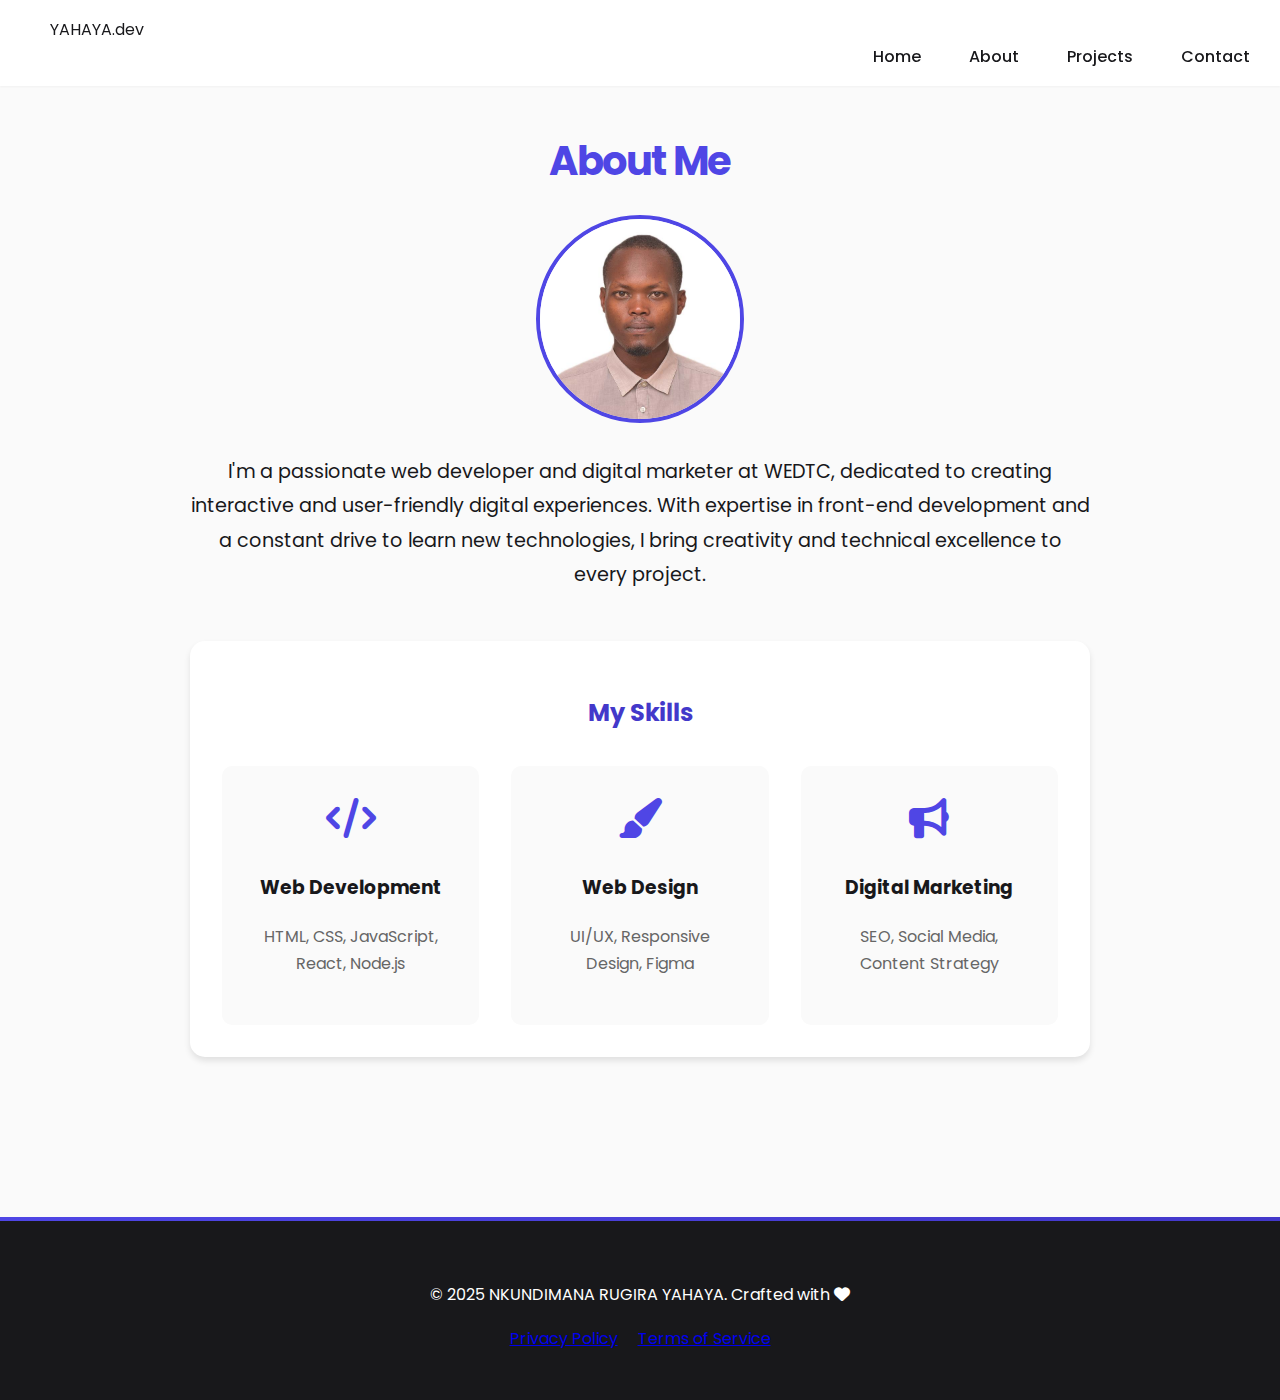
<file: pages/about.html>
<!DOCTYPE html>
<html lang="en">
<head>
    <meta charset="UTF-8">
    <meta name="viewport" content="width=device-width, initial-scale=1.0">
    <title>About Me - NKUNDIMANA RUGIRA YAHAYA</title>
    <link rel="stylesheet" href="../styles/style.css">
    <link rel="stylesheet" href="https://cdnjs.cloudflare.com/ajax/libs/font-awesome/6.4.0/css/all.min.css">
    <link rel="preconnect" href="https://fonts.googleapis.com">
    <link rel="preconnect" href="https://fonts.gstatic.com" crossorigin>
    <link href="https://fonts.googleapis.com/css2?family=Poppins:wght@300;400;500;600;700&display=swap" rel="stylesheet">
</head>
<body>
    <header class="header" style="position: fixed; width: 100%; top: 0; left: 0; right: 0; background: white; z-index: 1000;">
        <div class="container">
            <nav class="navbar">
                <div class="logo" style="margin-right: 50px; margin-left: 50px;">
                    YAHAYA<span style="margin-left: 0px;">.dev</span>
                </div>
                
                <div class="mobile-nav">
                    <div class="hamburger" aria-label="Menu">
                        <span style="display: block; width: 25px; height: 3px; background: #000; margin: 5px 0; transition: all 0.3s ease;"></span>
                        <span style="display: block; width: 25px; height: 3px; background: #000; margin: 5px 0; transition: all 0.3s ease;"></span>
                        <span style="display: block; width: 25px; height: 3px; background: #000; margin: 5px 0; transition: all 0.3s ease;"></span>
                    </div>
                </div>

                <ul class="nav-links" style="margin-right: 30px;">
                    <li><a href="../index.html">Home</a></li>
                    <li><a href="./about.html" class="active">About</a></li>
                    <li><a href="./projects.html">Projects</a></li>
                    <li><a href="./contact.html" class="cta-button">Contact</a></li>
                </ul>
            </nav>
        </div>

        <style>
            @media screen and (max-width: 768px) {
                .header {
                    position: fixed;
                    top: 0;
                    left: 0;
                    right: 0;
                    background: white;
                    z-index: 1000;
                }

                .nav-links {
                    display: none;
                    position: fixed;
                    top: 70px;
                    left: 0;
                    right: 0;
                    background: white;
                    flex-direction: column;
                    padding: 20px;
                    box-shadow: 0 4px 6px rgba(0,0,0,0.1);
                }

                .nav-links.active {
                    display: flex;
                }

                .nav-links li {
                    margin: 15px 0;
                }

                .mobile-nav {
                    display: block;
                }

                .hamburger {
                    display: flex;
                    flex-direction: column;
                    justify-content: space-between;
                    height: 24px;
                    padding: 4px;
                    cursor: pointer;
                }

                .hamburger.active span:nth-child(1) {
                    transform: rotate(45deg) translate(5px, 5px);
                }

                .hamburger.active span:nth-child(2) {
                    opacity: 0;
                }

                .hamburger.active span:nth-child(3) {
                    transform: rotate(-45deg) translate(7px, -7px);
                }
            }

            @media screen and (min-width: 769px) {
                .mobile-nav {
                    display: none;
                }
            }
        </style>
    </header>

    <main>
        <section class="about">
            <div class="container">
                <div class="about-content" style="max-width: 900px; margin: 0 auto; padding: 4rem 2rem; text-align: center;">
                    <h1 class="section-title" style="font-size: 2.5rem; margin-bottom: 2rem; color: var(--primary-color);">About Me</h1>
                    <div class="profile-image" style="width: 200px; height: 200px; border-radius: 50%; margin: 0 auto 2rem; overflow: hidden; border: 4px solid var(--primary-color); animation: float 3s ease-in-out infinite;">
                        <img src="../assets/images/DSC_9539.JPG" alt="NKUNDIMANA RUGIRA YAHAYA" style="width: 100%; height: 100%; object-fit: cover;">
                    </div>
                    <style>
                        @keyframes float {
                            0% { transform: translateY(0px); }
                            50% { transform: translateY(-10px); }
                            100% { transform: translateY(0px); }
                        }
                    </style>
                    <p class="about-description" style="font-size: 1.2rem; line-height: 1.8; margin-bottom: 3rem; color: var(--text-color);">
                        I'm a passionate web developer and digital marketer at WEDTC, dedicated to creating interactive and user-friendly digital experiences. With expertise in front-end development and a constant drive to learn new technologies, I bring creativity and technical excellence to every project.
                    </p>
                    <div class="skills" style="background: white; padding: 2rem; border-radius: 15px; box-shadow: 0 4px 6px rgba(0,0,0,0.1);">
                        <h2 style="color: var(--secondary-color); margin-bottom: 2rem;">My Skills</h2>
                        <div class="skills-grid" style="display: grid; grid-template-columns: repeat(auto-fit, minmax(250px, 1fr)); gap: 2rem;">
                            <div class="skill-item" style="padding: 2rem; transition: transform 0.3s ease; cursor: pointer; background: var(--bg-color); border-radius: 10px;">
                                <i class="fas fa-code" style="font-size: 2.5rem; color: var(--primary-color); margin-bottom: 1rem;"></i>
                                <h3 style="color: var(--text-color);">Web Development</h3>
                                <p style="margin-top: 1rem; color: #666;">HTML, CSS, JavaScript, React, Node.js</p>
                            </div>
                            <div class="skill-item" style="padding: 2rem; transition: transform 0.3s ease; cursor: pointer; background: var(--bg-color); border-radius: 10px;">
                                <i class="fas fa-paint-brush" style="font-size: 2.5rem; color: var(--primary-color); margin-bottom: 1rem;"></i>
                                <h3 style="color: var(--text-color);">Web Design</h3>
                                <p style="margin-top: 1rem; color: #666;">UI/UX, Responsive Design, Figma</p>
                            </div>
                            <div class="skill-item" style="padding: 2rem; transition: transform 0.3s ease; cursor: pointer; background: var(--bg-color); border-radius: 10px;">
                                <i class="fas fa-bullhorn" style="font-size: 2.5rem; color: var(--primary-color); margin-bottom: 1rem;"></i>
                                <h3 style="color: var(--text-color);">Digital Marketing</h3>
                                <p style="margin-top: 1rem; color: #666;">SEO, Social Media, Content Strategy</p>
                            </div>
                        </div>
                    </div>
                </div>
            </div>
        </section>
    </main>

    <footer class="footer">
        <div class="container">
            <div class="footer-content" style="text-align: center;">
                <p>&copy; 2025 NKUNDIMANA RUGIRA YAHAYA. Crafted with <i class="fas fa-heart"></i></p>
                <div class="footer-links" style="display: flex; justify-content: center; gap: 20px; margin-top: 10px;">
                    <a href="#">Privacy Policy</a>
                    <a href="#">Terms of Service</a>
                </div>
            </div>
        </div>
    </footer>
    
    <script src="../scripts/main.js"></script>
</body>
</html>
</file>
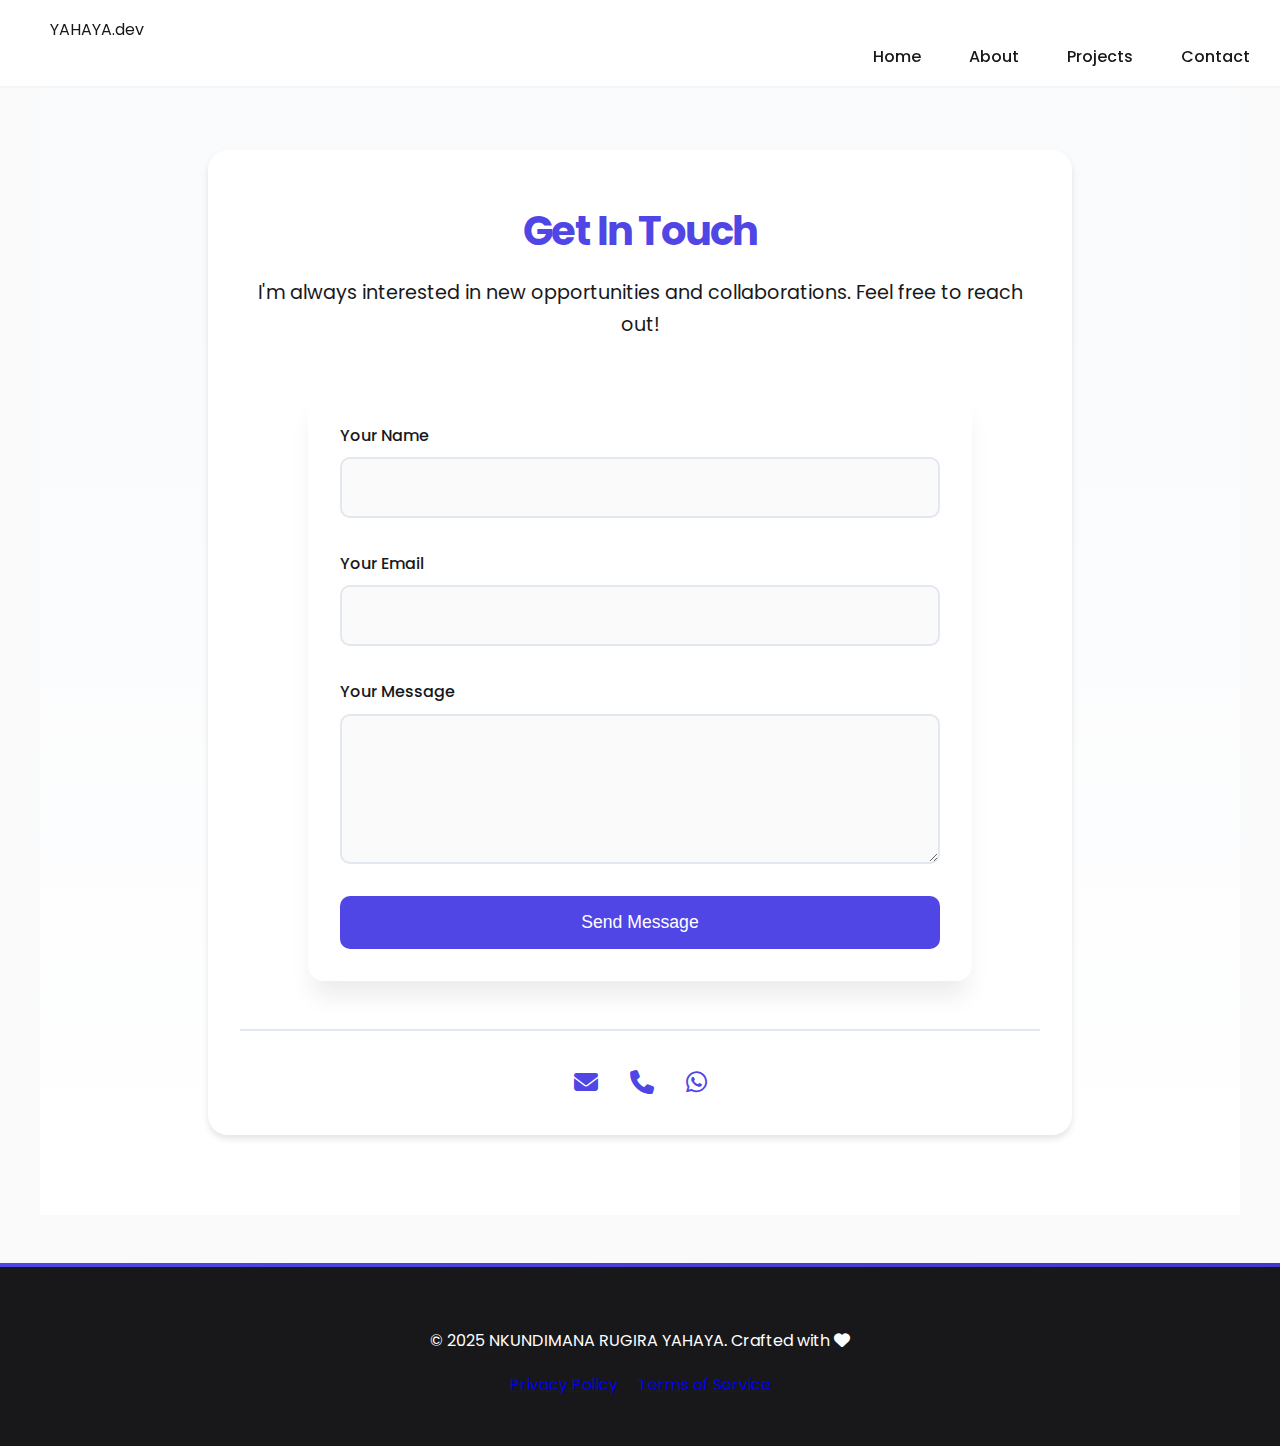
<file: pages/contact.html>
<!DOCTYPE html>
<html lang="en">
<head>
    <meta charset="UTF-8">
    <meta name="viewport" content="width=device-width, initial-scale=1.0">
    <title>Contact Me - NKUNDIMANA RUGIRA YAHAYA</title>
    <link rel="stylesheet" href="../styles/style.css">
    <link rel="stylesheet" href="https://cdnjs.cloudflare.com/ajax/libs/font-awesome/6.4.0/css/all.min.css">
    <link rel="preconnect" href="https://fonts.googleapis.com">
    <link rel="preconnect" href="https://fonts.gstatic.com" crossorigin>
    <link href="https://fonts.googleapis.com/css2?family=Poppins:wght@300;400;500;600;700&display=swap" rel="stylesheet">
</head>
<body>
    <header class="header" style="position: fixed; width: 100%; top: 0; left: 0; right: 0; background: white; z-index: 1000;">
        <div class="container">
            <nav class="navbar">
                <div class="logo" style="margin-right: 50px; margin-left: 50px;">
                    YAHAYA<span style="margin-left: 0px;">.dev</span>
                </div>
                
                <div class="mobile-nav">
                    <div class="hamburger" aria-label="Menu">
                        <span style="display: block; width: 25px; height: 3px; background: #000; margin: 5px 0; transition: all 0.3s ease;"></span>
                        <span style="display: block; width: 25px; height: 3px; background: #000; margin: 5px 0; transition: all 0.3s ease;"></span>
                        <span style="display: block; width: 25px; height: 3px; background: #000; margin: 5px 0; transition: all 0.3s ease;"></span>
                    </div>
                </div>

                <ul class="nav-links" style="margin-right: 30px;">
                    <li><a href="../index.html">Home</a></li>
                    <li><a href="./about.html">About</a></li>
                    <li><a href="./projects.html">Projects</a></li>
                    <li><a href="./contact.html" class="active cta-button">Contact</a></li>
                </ul>
            </nav>
        </div>

        <style>
            @media screen and (max-width: 768px) {
                .header {
                    position: fixed;
                    top: 0;
                    left: 0;
                    right: 0;
                    background: white;
                    z-index: 1000;
                }

                .nav-links {
                    display: none;
                    position: fixed;
                    top: 70px;
                    left: 0;
                    right: 0;
                    background: white;
                    flex-direction: column;
                    padding: 20px;
                    box-shadow: 0 4px 6px rgba(0,0,0,0.1);
                }

                .nav-links.active {
                    display: flex;
                }

                .nav-links li {
                    margin: 15px 0;
                }

                .mobile-nav {
                    display: block;
                }

                .hamburger {
                    display: flex;
                    flex-direction: column;
                    justify-content: space-between;
                    height: 24px;
                    padding: 4px;
                    cursor: pointer;
                }

                .hamburger.active span:nth-child(1) {
                    transform: rotate(45deg) translate(5px, 5px);
                }

                .hamburger.active span:nth-child(2) {
                    opacity: 0;
                }

                .hamburger.active span:nth-child(3) {
                    transform: rotate(-45deg) translate(7px, -7px);
                }

                main {
                    margin-top: 70px;
                }
            }

            @media screen and (min-width: 769px) {
                .mobile-nav {
                    display: none;
                }
            }
        </style>
    </header>

    <main style="margin-top: 70px;">
        <section class="contact" style="padding: 5rem 0; background: linear-gradient(to bottom, #f8fafc, #fff);">
            <div class="container">
                <div class="contact-content" style="max-width: 800px; margin: 0 auto; padding: 2rem; background: white; border-radius: 20px; box-shadow: 0 4px 6px rgba(0,0,0,0.1);">
                    <h1 class="section-title" style="text-align: center; color: var(--primary-color); font-size: 2.5rem; margin-bottom: 1.5rem;">Get In Touch</h1>
                    <p class="contact-description" style="text-align: center; color: var(--text-color); font-size: 1.2rem; margin-bottom: 3rem;">I'm always interested in new opportunities and collaborations. Feel free to reach out!</p>

                    <form action="https://formspree.io/f/xnnjzwda" method="POST" class="contact-form" style="display: grid; gap: 2rem; margin-bottom: 3rem;">
                        <div class="form-group" style="display: flex; flex-direction: column; gap: 0.5rem;">
                            <label for="name" style="font-weight: 500; color: var(--text-color);">Your Name</label>
                            <input type="text" id="name" name="name" required style="padding: 1rem; border: 2px solid #e2e8f0; border-radius: 10px; font-size: 1rem;">
                        </div>
                        
                        <div class="form-group" style="display: flex; flex-direction: column; gap: 0.5rem;">
                            <label for="email" style="font-weight: 500; color: var(--text-color);">Your Email</label>
                            <input type="email" id="email" name="email" required style="padding: 1rem; border: 2px solid #e2e8f0; border-radius: 10px; font-size: 1rem;">
                        </div>
                        
                        <div class="form-group" style="display: flex; flex-direction: column; gap: 0.5rem;">
                            <label for="message" style="font-weight: 500; color: var(--text-color);">Your Message</label>
                            <textarea id="message" name="message" required style="padding: 1rem; border: 2px solid #e2e8f0; border-radius: 10px; height: 150px; font-size: 1rem; resize: vertical;"></textarea>
                        </div>
                        
                        <button type="submit" class="primary-btn" style="background: var(--primary-color); color: white; padding: 1rem 2rem; border: none; border-radius: 10px; font-size: 1.1rem; font-weight: 500; cursor: pointer; transition: all 0.3s ease;">Send Message</button>
                    </form>

                    <div class="contact-info" style="text-align: center; padding-top: 2rem; border-top: 2px solid #e2e8f0;">
                        <div class="social-links" style="display: flex; justify-content: center; gap: 2rem;">
                            <a href="mailto:nkundimanarugirayahaya@gmail.com" target="_blank" style="color: var(--primary-color); font-size: 1.5rem; transition: transform 0.3s ease;"><i class="fas fa-envelope"></i></a>
                            <a href="tel:+250789448107" target="_blank" style="color: var(--primary-color); font-size: 1.5rem; transition: transform 0.3s ease;"><i class="fas fa-phone"></i></a>
                            <a href="https://wa.me/250789448107" target="_blank" style="color: var(--primary-color); font-size: 1.5rem; transition: transform 0.3s ease;"><i class="fab fa-whatsapp"></i></a>
                        </div>
                    </div>
                </div>
            </div>
        </section>
    </main>

    <footer class="footer">
        <div class="container">
            <div class="footer-content" style="text-align: center;">
                <p>&copy; 2025 NKUNDIMANA RUGIRA YAHAYA. Crafted with <i class="fas fa-heart"></i></p>
                <div class="footer-links" style="display: flex; justify-content: center; gap: 20px; margin-top: 10px;">
                    <a href="#">Privacy Policy</a>
                    <a href="#">Terms of Service</a>
                </div>
            </div>
        </div>
    </footer>
    
    <script src="../scripts/main.js"></script>
</body>
</html>
</file>
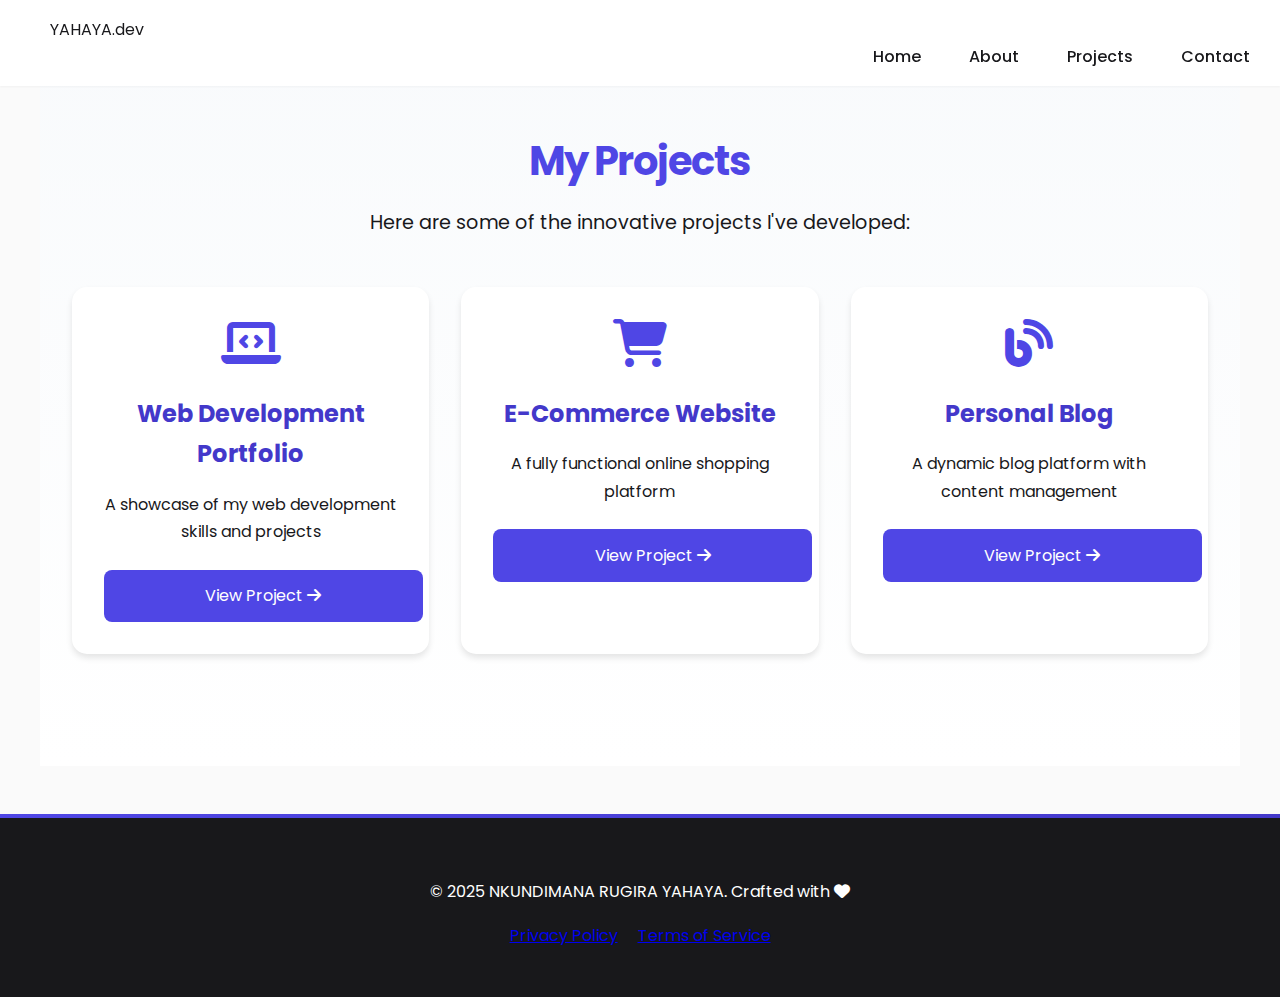
<file: pages/projects.html>
<!DOCTYPE html>
<html lang="en">
<head>
    <meta charset="UTF-8">
    <meta name="viewport" content="width=device-width, initial-scale=1.0">
    <title>My Projects - NKUNDIMANA RUGIRA YAHAYA</title>
    <link rel="stylesheet" href="../styles/style.css">
    <link rel="stylesheet" href="https://cdnjs.cloudflare.com/ajax/libs/font-awesome/6.4.0/css/all.min.css">
    <link rel="preconnect" href="https://fonts.googleapis.com">
    <link rel="preconnect" href="https://fonts.gstatic.com" crossorigin>
    <link href="https://fonts.googleapis.com/css2?family=Poppins:wght@300;400;500;600;700&display=swap" rel="stylesheet">
</head>
<body>
    <header class="header" style="position: fixed; width: 100%; top: 0; left: 0; right: 0; background: white; z-index: 1000;">
        <div class="container">
            <nav class="navbar">
                <div class="logo" style="margin-right: 50px; margin-left: 50px;">
                    YAHAYA<span style="margin-left: 0px;">.dev</span>
                </div>
                
                <div class="mobile-nav">
                    <div class="hamburger" aria-label="Menu">
                        <span></span>
                        <span></span>
                        <span></span>
                    </div>
                </div>

                <ul class="nav-links" style="margin-right: 30px;">
                    <li><a href="../index.html">Home</a></li>
                    <li><a href="./about.html">About</a></li>
                    <li><a href="./projects.html" class="active">Projects</a></li>
                    <li><a href="./contact.html" class="cta-button">Contact</a></li>
                </ul>
            </nav>
        </div>
    </header>

    <main>
        <section class="projects" style="padding: 5rem 0; background: linear-gradient(to bottom, #f8fafc, #fff);">
            <div class="container">
                <div class="projects-content" style="max-width: 1200px; margin: 0 auto; padding: 2rem;">
                    <h1 class="section-title" style="text-align: center; color: var(--primary-color); font-size: 2.5rem; margin-bottom: 1.5rem;">My Projects</h1>
                    <p class="projects-description" style="text-align: center; color: var(--text-color); font-size: 1.2rem; margin-bottom: 3rem;">Here are some of the innovative projects I've developed:</p>
                    <div class="projects-grid" style="display: grid; grid-template-columns: repeat(auto-fit, minmax(300px, 1fr)); gap: 2rem;">
                        <div class="project-card" style="background: white; padding: 2rem; border-radius: 15px; box-shadow: 0 4px 6px rgba(0,0,0,0.1); transition: transform 0.3s ease;">
                            <div class="project-image" style="text-align: center; margin-bottom: 1.5rem;">
                                <i class="fas fa-laptop-code" style="font-size: 3rem; color: var(--primary-color);"></i>
                            </div>
                            <h3 style="color: var(--secondary-color); font-size: 1.5rem; margin-bottom: 1rem; text-align: center;">Web Development Portfolio</h3>
                            <p style="color: var(--text-color); margin-bottom: 1.5rem; text-align: center;">A showcase of my web development skills and projects</p>
                            <a href="#" class="project-link" style="display: inline-block; width: 100%; text-align: center; padding: 0.8rem; background: var(--primary-color); color: white; text-decoration: none; border-radius: 8px; transition: background 0.3s ease;">View Project <i class="fas fa-arrow-right"></i></a>
                        </div>
                        <div class="project-card" style="background: white; padding: 2rem; border-radius: 15px; box-shadow: 0 4px 6px rgba(0,0,0,0.1); transition: transform 0.3s ease;">
                            <div class="project-image" style="text-align: center; margin-bottom: 1.5rem;">
                                <i class="fas fa-shopping-cart" style="font-size: 3rem; color: var(--primary-color);"></i>
                            </div>
                            <h3 style="color: var(--secondary-color); font-size: 1.5rem; margin-bottom: 1rem; text-align: center;">E-Commerce Website</h3>
                            <p style="color: var(--text-color); margin-bottom: 1.5rem; text-align: center;">A fully functional online shopping platform</p>
                            <a href="#" class="project-link" style="display: inline-block; width: 100%; text-align: center; padding: 0.8rem; background: var(--primary-color); color: white; text-decoration: none; border-radius: 8px; transition: background 0.3s ease;">View Project <i class="fas fa-arrow-right"></i></a>
                        </div>
                        <div class="project-card" style="background: white; padding: 2rem; border-radius: 15px; box-shadow: 0 4px 6px rgba(0,0,0,0.1); transition: transform 0.3s ease;">
                            <div class="project-image" style="text-align: center; margin-bottom: 1.5rem;">
                                <i class="fas fa-blog" style="font-size: 3rem; color: var(--primary-color);"></i>
                            </div>
                            <h3 style="color: var(--secondary-color); font-size: 1.5rem; margin-bottom: 1rem; text-align: center;">Personal Blog</h3>
                            <p style="color: var(--text-color); margin-bottom: 1.5rem; text-align: center;">A dynamic blog platform with content management</p>
                            <a href="#" class="project-link" style="display: inline-block; width: 100%; text-align: center; padding: 0.8rem; background: var(--primary-color); color: white; text-decoration: none; border-radius: 8px; transition: background 0.3s ease;">View Project <i class="fas fa-arrow-right"></i></a>
                        </div>
                    </div>
                </div>
            </div>
        </section>
    </main>

    <footer class="footer">
        <div class="container">
            <div class="footer-content" style="text-align: center;">
                <p>&copy; 2025 NKUNDIMANA RUGIRA YAHAYA. Crafted with <i class="fas fa-heart"></i></p>
                <div class="footer-links" style="display: flex; justify-content: center; gap: 20px; margin-top: 10px;">
                    <a href="#">Privacy Policy</a>
                    <a href="#">Terms of Service</a>
                </div>
            </div>
        </div>
    </footer>

    <script src="../scripts/main.js"></script>

    <style>
        @media screen and (max-width: 768px) {
            .nav-links {
                display: none;
                position: fixed;
                top: 70px;
                left: 0;
                right: 0;
                background: white;
                flex-direction: column;
                padding: 20px;
                box-shadow: 0 4px 6px rgba(0,0,0,0.1);
            }

            .nav-links.active {
                display: flex;
            }

            .nav-links li {
                margin: 15px 0;
            }

            .mobile-nav {
                display: block;
            }

            .hamburger {
                display: flex;
                flex-direction: column;
                justify-content: space-between;
                height: 24px;
                padding: 4px;
                cursor: pointer;
            }

            .hamburger span {
                display: block;
                width: 25px;
                height: 3px;
                background-color: #333;
                transition: all 0.3s ease;
            }
        }

        @media screen and (min-width: 769px) {
            .mobile-nav {
                display: none;
            }
        }
    </style>
</body>
</html>
</file>
<file: styles/style.css>
/* Global Styles */
:root {
    /* Modern color palette */
    --primary-color: #4f46e5;
    --secondary-color: #4338ca; 
    --text-color: #18181b;
    --bg-color: #fafafa;
    --accent-color: #6366f1;
    --gradient-primary: linear-gradient(135deg, #4f46e5, #4338ca);
    --surface-color: #ffffff;
    --muted-color: #71717a;
    
    /* Modern shadows with subtle depth */
    --shadow-sm: 0 1px 2px rgba(0, 0, 0, 0.04);
    --shadow-md: 0 4px 6px -1px rgba(0, 0, 0, 0.08);
    --shadow-lg: 0 20px 25px -5px rgba(0, 0, 0, 0.08);
    
    /* Smooth transitions */
    --transition-base: all 0.25s cubic-bezier(0.4, 0, 0.2, 1);
    
    /* Modern spacing units */
    --space-xs: 0.5rem;
    --space-sm: 1rem;
    --space-md: 1.5rem;
    --space-lg: 2rem;
    --space-xl: 3rem;
}

body {
    font-family: 'Poppins', system-ui, -apple-system, sans-serif;
    margin: 0;
    padding: 0;
    background-color: var(--bg-color);
    color: var(--text-color);
    line-height: 1.7;
    -webkit-font-smoothing: antialiased;
    -moz-osx-font-smoothing: grayscale;
}

header {
    background-color: rgba(255, 255, 255, 0.8);
    backdrop-filter: blur(12px);
    -webkit-backdrop-filter: blur(12px);
    box-shadow: var(--shadow-sm);
    position: sticky;
    top: 0;
    z-index: 1000;
    padding: var(--space-sm) 0;
    transition: var(--transition-base);
}

header.scrolled {
    padding: var(--space-xs) 0;
    background-color: rgba(255, 255, 255, 0.9);
}

header nav ul {
    list-style: none;
    display: flex;
    justify-content: flex-end;
    align-items: center;
    gap: var(--space-xl);
    margin: 0;
    padding: 0;
}

header nav ul li {
    margin: 0;
    position: relative;
}

header nav ul li a {
    color: var(--text-color);
    text-decoration: none;
    font-size: 1rem;
    font-weight: 500;
    transition: var(--transition-base);
    padding: var(--space-xs) 0;
    position: relative;
}

header nav ul li a::after {
    content: '';
    position: absolute;
    bottom: -2px;
    left: 0;
    width: 0;
    height: 2px;
    background: var(--gradient-primary);
    transition: var(--transition-base);
    border-radius: 2px;
}

header nav ul li a:hover::after {
    width: 100%;
}

header nav ul li a:hover {
    color: var(--primary-color);
    transform: translateY(-1px);
}

footer {
    background: var(--text-color);
    color: var(--surface-color);
    text-align: center;
    padding: var(--space-xl) 0;
    margin-top: var(--space-xl);
    position: relative;
    overflow: hidden;
}

footer::before {
    content: '';
    position: absolute;
    top: 0;
    left: 0;
    right: 0;
    height: 4px;
    background: var(--gradient-primary);
}

section {
    padding: var(--space-xl) var(--space-lg);
    max-width: 1200px;
    margin: auto;
    position: relative;
}

/* Home Page */
.intro {
    text-align: center;
    margin-top: var(--space-xl);
    animation: fadeIn 0.8s cubic-bezier(0.4, 0, 0.2, 1);
}

@keyframes fadeIn {
    from { 
        opacity: 0; 
        transform: translateY(20px);
        filter: blur(5px);
    }
    to { 
        opacity: 1; 
        transform: translateY(0);
        filter: blur(0);
    }
}

h1 {
    font-size: clamp(2.5rem, 5vw, 4rem);
    color: var(--text-color);
    font-weight: 700;
    line-height: 1.1;
    margin-bottom: var(--space-lg);
    letter-spacing: -0.03em;
}

/* Form Styles */
form {
    display: grid;
    gap: var(--space-lg);
    max-width: 600px;
    margin: 0 auto;
    padding: var(--space-lg);
    background: var(--surface-color);
    border-radius: 1rem;
    box-shadow: var(--shadow-lg);
}

input, textarea {
    padding: var(--space-sm);
    border: 2px solid #e5e7eb;
    border-radius: 0.75rem;
    font-family: inherit;
    font-size: 1rem;
    transition: var(--transition-base);
    width: 100%;
    box-sizing: border-box;
    background: var(--bg-color);
}

input:focus, textarea:focus {
    outline: none;
    border-color: var(--primary-color);
    box-shadow: 0 0 0 4px rgba(79, 70, 229, 0.1);
    transform: translateY(-2px);
}

button {
    padding: var(--space-sm) var(--space-lg);
    background: var(--gradient-primary);
    color: var(--surface-color);
    border: none;
    border-radius: 0.75rem;
    font-weight: 600;
    font-size: 1rem;
    cursor: pointer;
    transition: var(--transition-base);
    position: relative;
    overflow: hidden;
}

button:hover {
    transform: translateY(-2px);
    box-shadow: var(--shadow-md);
}

button:active {
    transform: translateY(0);
}

button::after {
    content: '';
    position: absolute;
    inset: 0;
    background: linear-gradient(rgba(255,255,255,0.2), transparent);
    opacity: 0;
    transition: var(--transition-base);
}

button:hover::after {
    opacity: 1;
}
</file>
